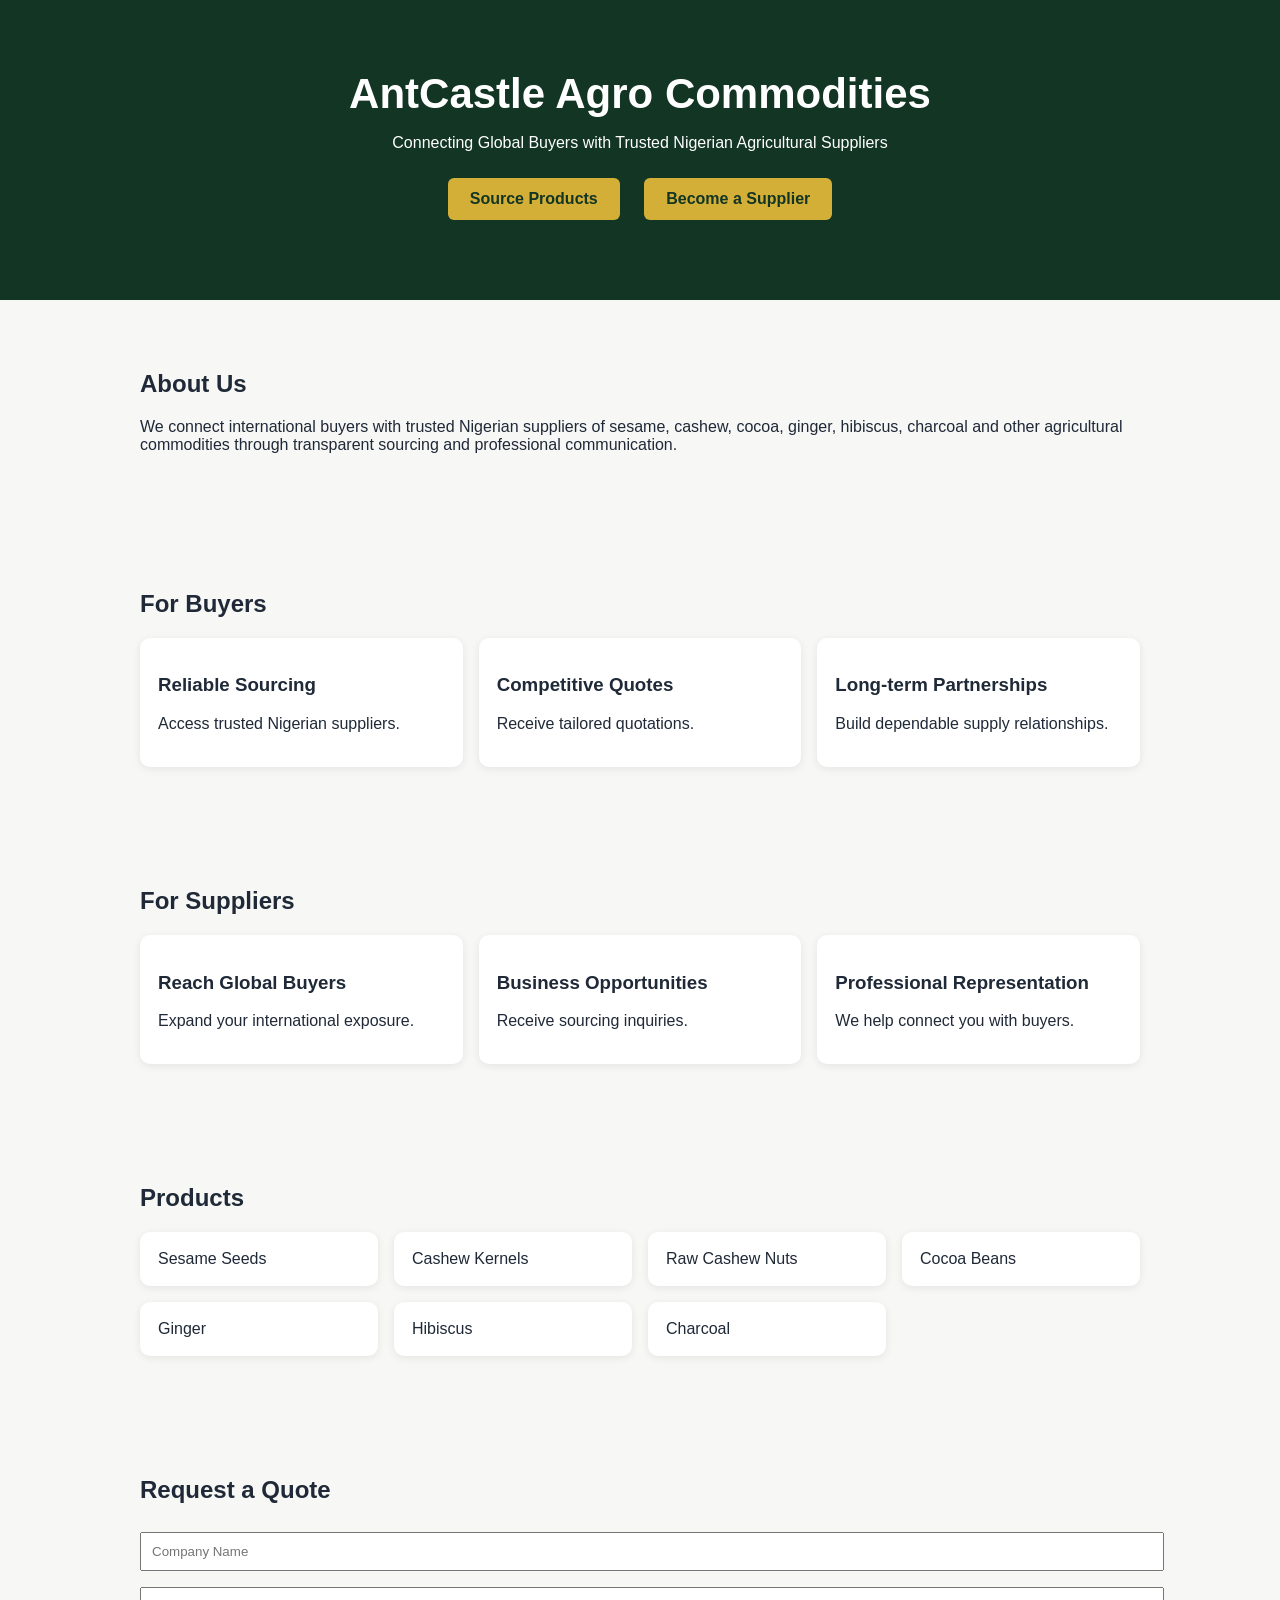
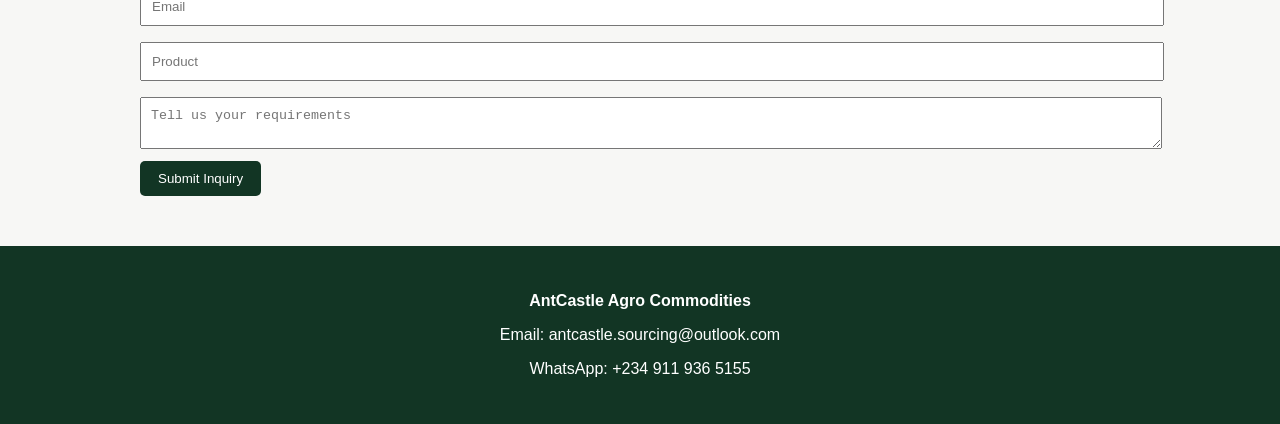
<file: antcastle_homepage-1.html>
<!DOCTYPE html>
<html lang="en"><head><meta charset="UTF-8"><meta name="viewport" content="width=device-width,initial-scale=1">
<title>AntCastle Agro Commodities</title>
<style>
body{font-family:Arial,sans-serif;margin:0;color:#1f2937;background:#f7f7f5}
header{background:#123524;color:#fff;padding:70px 20px;text-align:center}
h1{font-size:42px;margin:0} .btn{display:inline-block;margin:10px;padding:12px 22px;background:#d4af37;color:#123524;text-decoration:none;border-radius:6px;font-weight:bold}
section{max-width:1000px;margin:auto;padding:50px 20px}
.cards{display:grid;grid-template-columns:repeat(auto-fit,minmax(220px,1fr));gap:16px}
.card{background:#fff;padding:18px;border-radius:10px;box-shadow:0 2px 8px rgba(0,0,0,.08)}
footer{background:#123524;color:#fff;text-align:center;padding:30px}
input,textarea{width:100%;padding:10px;margin:8px 0}
button{background:#123524;color:#fff;padding:10px 18px;border:none;border-radius:5px}
</style></head>
<body>
<header>
<h1>AntCastle Agro Commodities</h1>
<p>Connecting Global Buyers with Trusted Nigerian Agricultural Suppliers</p>
<a class="btn" href="#buyers">Source Products</a>
<a class="btn" href="#suppliers">Become a Supplier</a>
</header>
<section><h2>About Us</h2>
<p>We connect international buyers with trusted Nigerian suppliers of sesame, cashew, cocoa, ginger, hibiscus, charcoal and other agricultural commodities through transparent sourcing and professional communication.</p></section>
<section id="buyers"><h2>For Buyers</h2>
<div class="cards">
<div class="card"><h3>Reliable Sourcing</h3><p>Access trusted Nigerian suppliers.</p></div>
<div class="card"><h3>Competitive Quotes</h3><p>Receive tailored quotations.</p></div>
<div class="card"><h3>Long-term Partnerships</h3><p>Build dependable supply relationships.</p></div>
</div></section>
<section id="suppliers"><h2>For Suppliers</h2>
<div class="cards">
<div class="card"><h3>Reach Global Buyers</h3><p>Expand your international exposure.</p></div>
<div class="card"><h3>Business Opportunities</h3><p>Receive sourcing inquiries.</p></div>
<div class="card"><h3>Professional Representation</h3><p>We help connect you with buyers.</p></div>
</div></section>
<section><h2>Products</h2><div class="cards">
<div class="card">Sesame Seeds</div><div class="card">Cashew Kernels</div><div class="card">Raw Cashew Nuts</div><div class="card">Cocoa Beans</div><div class="card">Ginger</div><div class="card">Hibiscus</div><div class="card">Charcoal</div>
</div></section>
<section><h2>Request a Quote</h2>
<input placeholder="Company Name"><input placeholder="Email"><input placeholder="Product"><textarea placeholder="Tell us your requirements"></textarea><button>Submit Inquiry</button>
</section>
<footer>
<p><b>AntCastle Agro Commodities</b></p>
<p>Email: antcastle.sourcing@outlook.com</p>
<p>WhatsApp: +234 911 936 5155</p>
</footer>
</body></html>
</file>
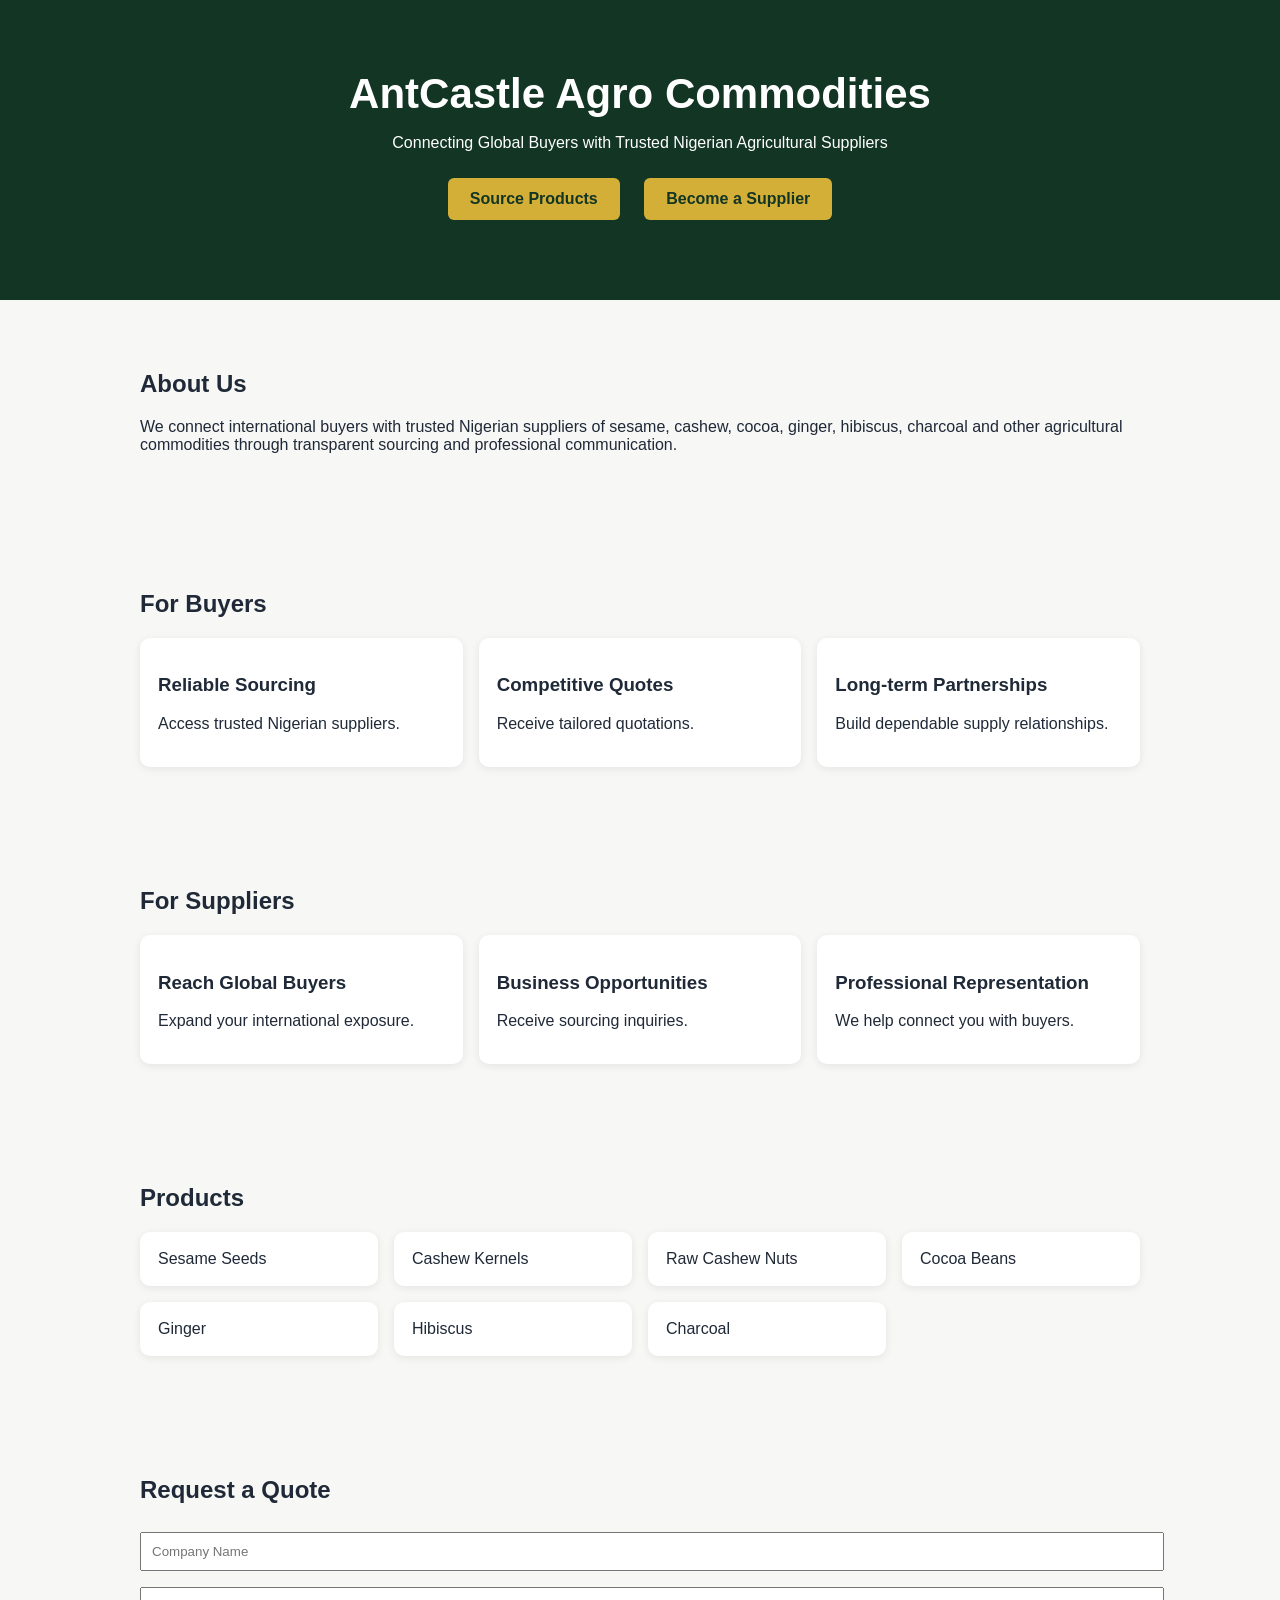
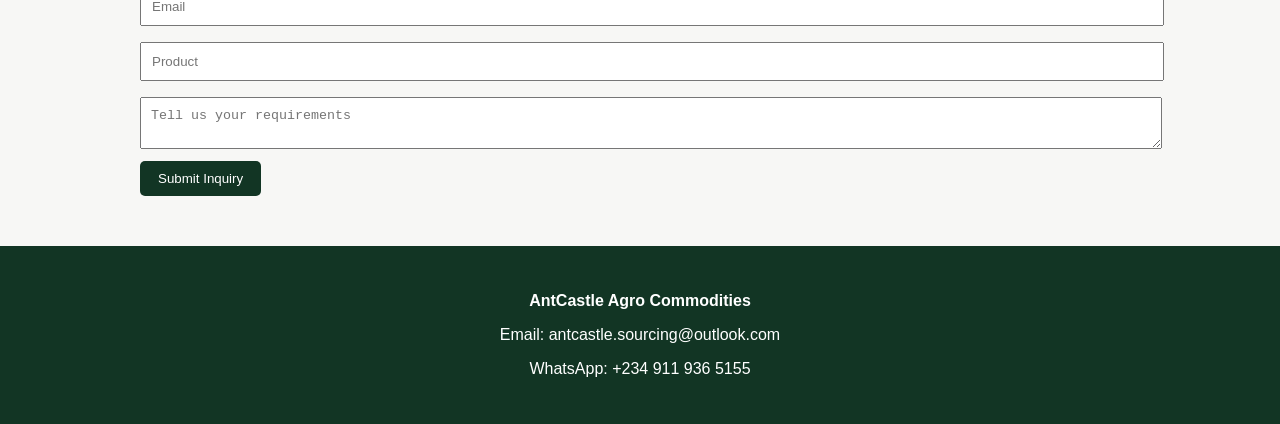
<file: index2.html>
<!DOCTYPE html>
<html lang="en"><head><meta charset="UTF-8"><meta name="viewport" content="width=device-width,initial-scale=1">
<title>AntCastle Agro Commodities</title>
<style>
body{font-family:Arial,sans-serif;margin:0;color:#1f2937;background:#f7f7f5}
header{background:#123524;color:#fff;padding:70px 20px;text-align:center}
h1{font-size:42px;margin:0} .btn{display:inline-block;margin:10px;padding:12px 22px;background:#d4af37;color:#123524;text-decoration:none;border-radius:6px;font-weight:bold}
section{max-width:1000px;margin:auto;padding:50px 20px}
.cards{display:grid;grid-template-columns:repeat(auto-fit,minmax(220px,1fr));gap:16px}
.card{background:#fff;padding:18px;border-radius:10px;box-shadow:0 2px 8px rgba(0,0,0,.08)}
footer{background:#123524;color:#fff;text-align:center;padding:30px}
input,textarea{width:100%;padding:10px;margin:8px 0}
button{background:#123524;color:#fff;padding:10px 18px;border:none;border-radius:5px}
</style></head>
<body>
<header>
<h1>AntCastle Agro Commodities</h1>
<p>Connecting Global Buyers with Trusted Nigerian Agricultural Suppliers</p>
<a class="btn" href="#buyers">Source Products</a>
<a class="btn" href="#suppliers">Become a Supplier</a>
</header>
<section><h2>About Us</h2>
<p>We connect international buyers with trusted Nigerian suppliers of sesame, cashew, cocoa, ginger, hibiscus, charcoal and other agricultural commodities through transparent sourcing and professional communication.</p></section>
<section id="buyers"><h2>For Buyers</h2>
<div class="cards">
<div class="card"><h3>Reliable Sourcing</h3><p>Access trusted Nigerian suppliers.</p></div>
<div class="card"><h3>Competitive Quotes</h3><p>Receive tailored quotations.</p></div>
<div class="card"><h3>Long-term Partnerships</h3><p>Build dependable supply relationships.</p></div>
</div></section>
<section id="suppliers"><h2>For Suppliers</h2>
<div class="cards">
<div class="card"><h3>Reach Global Buyers</h3><p>Expand your international exposure.</p></div>
<div class="card"><h3>Business Opportunities</h3><p>Receive sourcing inquiries.</p></div>
<div class="card"><h3>Professional Representation</h3><p>We help connect you with buyers.</p></div>
</div></section>
<section><h2>Products</h2><div class="cards">
<div class="card">Sesame Seeds</div><div class="card">Cashew Kernels</div><div class="card">Raw Cashew Nuts</div><div class="card">Cocoa Beans</div><div class="card">Ginger</div><div class="card">Hibiscus</div><div class="card">Charcoal</div>
</div></section>
<section><h2>Request a Quote</h2>
<input placeholder="Company Name"><input placeholder="Email"><input placeholder="Product"><textarea placeholder="Tell us your requirements"></textarea><button>Submit Inquiry</button>
</section>
<footer>
<p><b>AntCastle Agro Commodities</b></p>
<p>Email: antcastle.sourcing@outlook.com</p>
<p>WhatsApp: +234 911 936 5155</p>
</footer>
</body></html>
</file>
